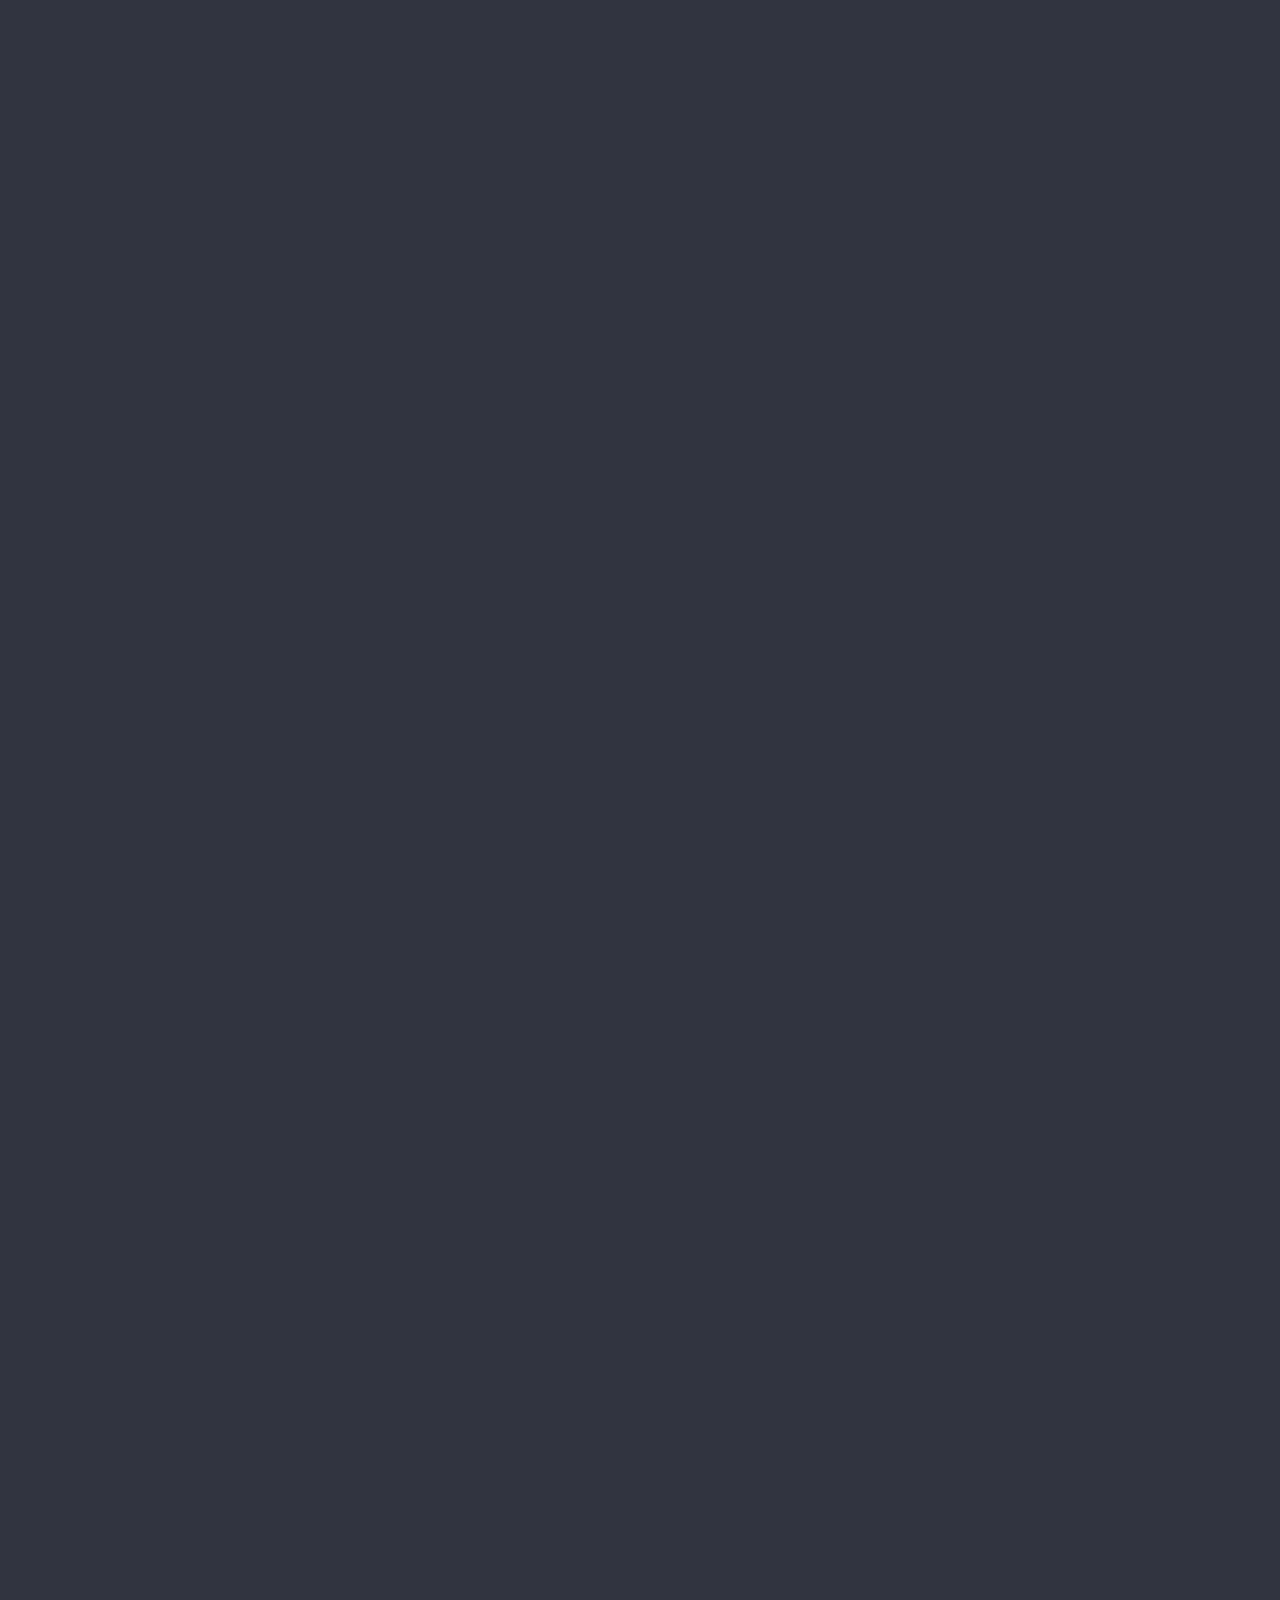
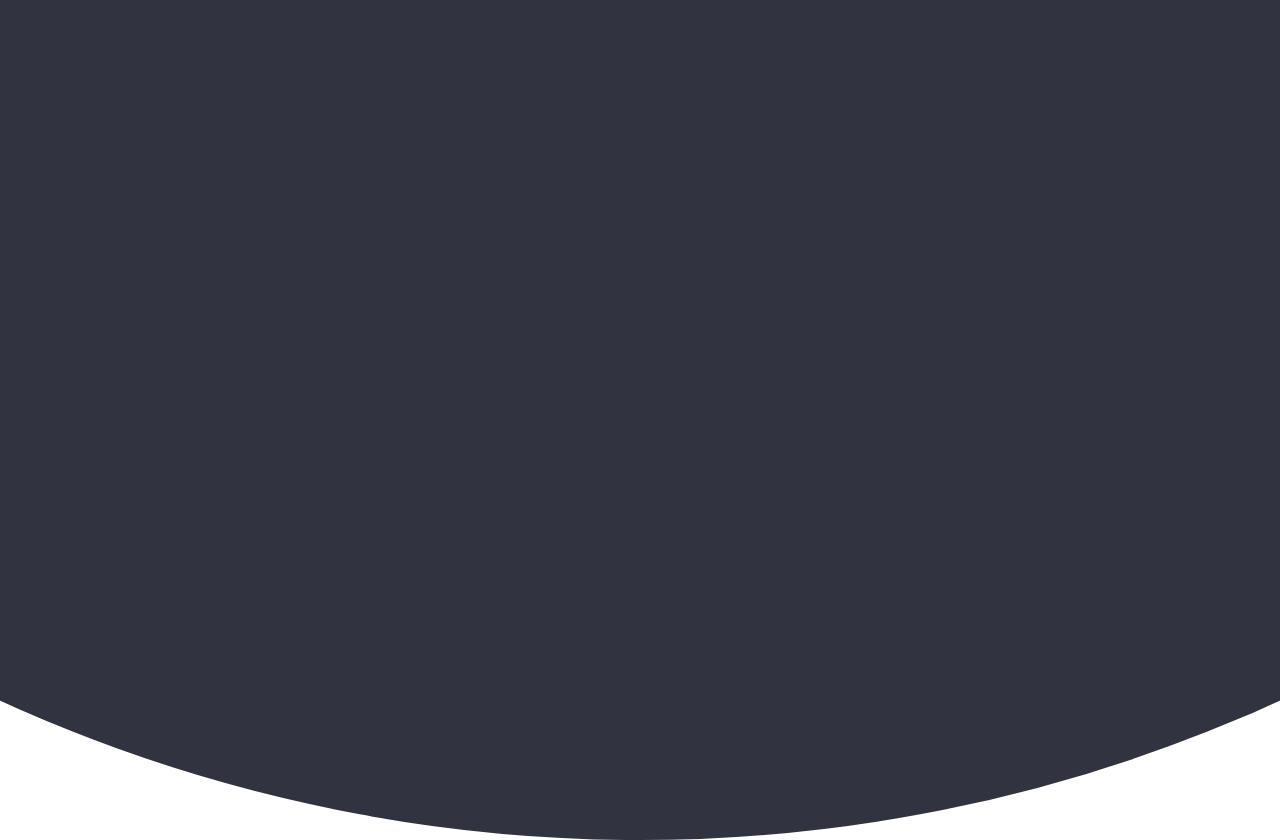
<file: index.html>
<!DOCTYPE html>
<html lang="en-US">

<head>
    <meta charset="utf-8">
    <meta http-equiv="X-UA-Compatible" content="IE=edge">
    <meta name="description" content="Pranay Narang's personal portfolio website">
    <meta name="keywords" content="Pranay Narang, pranay narang, pranay-narang, pranay Narang, Pranay narang">
    <meta name="google-site-verification" content="ZzemIgzE6nR1QP4IWzkQahAxt6rtMsVlhXksxbmWx30" />
    <meta name="robots" content="index,follow">
    <meta name="viewport" content="width=device-width, initial-scale=1">
    <meta name="theme-color" content="#2196f3">
    <title>Pranay Narang</title>
    <link rel="dns-prefetch" href="https://pranay-narang.github.io/">
    <link rel="stylesheet" href="style.css" media="screen" sizes="any">
    <link rel="image_src" href="https://pranay-narang.github.io/profile.jpg">
    <script type="application/ld+json">
        {
            "@context": "http://schema.org",
            "@type": "Person",
            "address": {
                "@type": "PostalAddress",
                "addressLocality": "Viman Nagar",
                "addressRegion": "MH",
                "postalCode": "411014"
            },
            "email": "mailto:pranaynarang@gmail.com",
            "image": "profile.jpg",
            "jobTitle": "Cloud Architect & DevOps Intern",
            "name": "Pranay Narang",
            "url": "https://pranay-narang.github.io",
            "sameAs": ["https://twitter.com/PranayNarang", "https://www.facebook.com/pranay.narang.9", "https://www.linkedin.com/in/pranay-narang/",
                "https://https://www.instagram.com/pranay.narang/", "https://github.com/Pranay-Narang"
            ]
        }
    </script>
</head>

<body>
    <aside class="profile-card">
        <header>
            <a onclick="trackClick('profilepic')" href="https://github.com/Pranay-Narang" target="_blank" rel="noopener">
                <img src="./assets/profile.jpg" alt="Profile Picture" />
            </a>
            <h1>Pranay Narang</h1>
            <h2>nTuring Technologies Pvt. Ltd</h2>
        </header>
        <div class="profile-bio">
            <i>Cloud Architect</i><br>
            <i>DevOps Enthusiast</i><br>
            <i>Android Developer</i>
        </div>
        <br>
        <ul class="profile-social-links">
            <li onclick="trackClick()">
                <a href="https://www.linkedin.com/in/pranay-narang/" target="_blank" rel="noopener">
                    <svg viewBox="0 0 6350 5400">
                        <path fill="#0e76a8"
                            d="M5878 5385 c-108 -29 -210 -121 -249 -223 -30 -79 -30 -186 1 -267 34 -89 132 -184 219 -213 152 -51 295 -13 404 107 175 195 84 513 -169 591 -75 23 -137 24 -206 5z m236 -70 c64 -30 119 -87 152 -159 29 -62 32 -168 8 -239 -20 -61 -93 -141 -158 -175 -44 -23 -63 -27 -141 -27 -78 0 -97 4 -140 27 -113 59 -168 146 -173 275 -4 72 -1 89 23 140 76 168 262 237 429 158z" />
                        <path fill="#0e76a8"
                            d="M5840 5029 l0 -201 116 4 116 3 29 33 c54 60 31 161 -42 179 l-29 8 55 82 c30 45 55 85 55 88 0 3 -15 5 -32 5 -30 0 -37 -7 -86 -85 -50 -80 -56 -85 -88 -85 l-34 0 0 85 0 85 -30 0 -30 0 0 -201z m212 -46 c21 -19 23 -52 4 -78 -11 -15 -30 -20 -85 -23 l-71 -4 0 61 0 61 67 0 c48 0 72 -5 85 -17z" />
                        <path fill="#0e76a8"
                            d="M279 5341 c-111 -36 -205 -125 -251 -238 l-23 -58 0 -2365 0 -2365 23 -58 c47 -114 134 -197 250 -236 61 -21 63 -21 2406 -21 2252 0 2347 1 2404 18 114 36 207 124 254 239 l23 58 0 2365 0 2365 -23 58 c-47 115 -140 203 -254 239 -57 17 -151 18 -2406 17 -2226 0 -2350 -1 -2403 -18z m1311 -2051 l0 -1270 -390 0 -390 0 0 1270 0 1270 390 0 390 0 0 -1270z m1290 608 c0 -368 5 -705 10 -758 19 -180 58 -287 137 -371 85 -91 211 -135 363 -126 228 13 343 137 380 410 6 48 10 354 10 793 l0 714 388 0 389 0 6 -677 c10 -1058 -7 -1249 -132 -1508 -139 -286 -407 -425 -821 -425 -285 0 -540 127 -697 347 -25 35 -49 63 -54 63 -5 0 -9 -74 -9 -170 l0 -170 -375 0 -375 0 0 1270 0 1270 390 0 390 0 0 -662z m-1610 -2249 c147 -23 274 -118 341 -254 33 -68 34 -72 34 -195 0 -122 -1 -127 -34 -195 -45 -92 -124 -171 -216 -216 -68 -33 -73 -34 -195 -34 -122 0 -127 1 -195 34 -180 88 -285 284 -255 479 33 216 211 374 440 391 8 0 44 -4 80 -10z" />
                    </svg>
                </a>
            </li>
            <li onclick="trackClick()">
                <a href="https://github.com/Pranay-Narang/" target="_blank" rel="noopener">
                    <svg viewBox="0 0 32 32">
                        <path fill="#000"
                            d="M16 0c-8.837 0-16 7.163-16 16s7.163 16 16 16 16-7.163 16-16-7.163-16-16-16zM25.502 25.502c-1.235 1.235-2.672 2.204-4.272 2.881-0.406 0.172-0.819 0.323-1.238 0.453v-2.398c0-1.26-0.432-2.188-1.297-2.781 0.542-0.052 1.039-0.125 1.492-0.219s0.932-0.229 1.438-0.406 0.958-0.388 1.359-0.633 0.786-0.563 1.156-0.953 0.68-0.833 0.93-1.328 0.448-1.089 0.594-1.781 0.219-1.456 0.219-2.289c0-1.615-0.526-2.99-1.578-4.125 0.479-1.25 0.427-2.609-0.156-4.078l-0.391-0.047c-0.271-0.031-0.758 0.083-1.461 0.344s-1.492 0.688-2.367 1.281c-1.24-0.344-2.526-0.516-3.859-0.516-1.344 0-2.625 0.172-3.844 0.516-0.552-0.375-1.075-0.685-1.57-0.93s-0.891-0.411-1.188-0.5-0.573-0.143-0.828-0.164-0.419-0.026-0.492-0.016-0.125 0.021-0.156 0.031c-0.583 1.479-0.635 2.839-0.156 4.078-1.052 1.135-1.578 2.51-1.578 4.125 0 0.833 0.073 1.596 0.219 2.289s0.344 1.286 0.594 1.781 0.56 0.938 0.93 1.328 0.755 0.708 1.156 0.953 0.854 0.456 1.359 0.633 0.984 0.313 1.438 0.406 0.95 0.167 1.492 0.219c-0.854 0.583-1.281 1.51-1.281 2.781v2.445c-0.472-0.14-0.937-0.306-1.394-0.5-1.6-0.677-3.037-1.646-4.272-2.881s-2.204-2.672-2.881-4.272c-0.7-1.655-1.055-3.414-1.055-5.23s0.355-3.575 1.055-5.23c0.677-1.6 1.646-3.037 2.881-4.272s2.672-2.204 4.272-2.881c1.655-0.7 3.415-1.055 5.23-1.055s3.575 0.355 5.23 1.055c1.6 0.677 3.037 1.646 4.272 2.881s2.204 2.672 2.881 4.272c0.7 1.655 1.055 3.415 1.055 5.23s-0.355 3.575-1.055 5.23c-0.677 1.6-1.646 3.037-2.881 4.272z" />
                    </svg>
                </a>
            </li>
            <li onclick="trackClick()">
                <a href="https://twitter.com/PranayNarang" target="_blank" rel="noopener">
                    <svg viewBox="0 0 32 32">
                        <path fill="#55ACEE"
                            d="M32 6.076c-1.177 0.522-2.443 0.875-3.771 1.034 1.355-0.813 2.396-2.099 2.887-3.632-1.269 0.752-2.674 1.299-4.169 1.593-1.198-1.276-2.904-2.073-4.792-2.073-3.626 0-6.565 2.939-6.565 6.565 0 0.515 0.058 1.016 0.17 1.496-5.456-0.274-10.294-2.888-13.532-6.86-0.565 0.97-0.889 2.097-0.889 3.301 0 2.278 1.159 4.287 2.921 5.465-1.076-0.034-2.088-0.329-2.974-0.821-0.001 0.027-0.001 0.055-0.001 0.083 0 3.181 2.263 5.834 5.266 6.437-0.551 0.15-1.131 0.23-1.73 0.23-0.423 0-0.834-0.041-1.235-0.118 0.835 2.608 3.26 4.506 6.133 4.559-2.247 1.761-5.078 2.81-8.154 2.81-0.53 0-1.052-0.031-1.566-0.092 2.905 1.863 6.356 2.95 10.064 2.95 12.076 0 18.679-10.004 18.679-18.68 0-0.285-0.006-0.568-0.019-0.849 1.283-0.926 2.396-2.082 3.276-3.398z" />
                    </svg>
                </a>
            </li>
        </ul>
    </aside>
</body>
<script type="text/javascript">
    // events tracking with GA
    // ga('send', 'event', [eventCategory], [eventAction], [eventLabel], [eventValue], [fieldsObject]);
    function trackClick() {
        ga('send', 'event', 'button', 'click', event.target.href, 1);
    }
    if ('serviceWorker' in navigator) {
        navigator.serviceWorker.register('service-worker.js');
    }
</script>
<script src="./service-worker.js" charset="utf-8" async></script>

</html>
</file>
<file: style.css>
@import url(https://fonts.googleapis.com/css?family=Roboto);
html {
    height: 100%;
}

body {
    background-image: url("./assets/background.jpg");
    background-size: cover;
    background-position: center;
    background-repeat: no-repeat;
    position: fixed;
    padding: 0px;
    margin: 0px;
    width: 100%;
    height: 100%;
    font: normal 14px/1.618em "Roboto", sans-serif;
    -webkit-font-smoothing: antialiased;
}

body:before {
    content: "";
    height: 0px;
    padding: 0px;
    border: 110em solid #313440;
    position: absolute;
    left: 50%;
    top: 100%;
    z-index: 2;
    display: block;
    -webkit-border-radius: 50%;
    border-radius: 50%;
    -webkit-transform: translate(-50%, -50%);
    transform: translate(-50%, -50%);
    -webkit-animation: puff 0.5s 1.8s cubic-bezier(0.55, 0.055, 0.675, 0.19) forwards, borderRadius 0.2s 2.3s linear forwards;
    animation: puff 0.5s 1.8s cubic-bezier(0.55, 0.055, 0.675, 0.19) forwards, borderRadius 0.2s 2.3s linear forwards;
}

h1,
h2 {
    font-weight: 500;
    margin: 0px 0px 5px 0px;
}

h1 {
    font-size: 24px;
}

h2 {
    font-size: 16px;
}

p {
    margin: 0px;
}

.profile-card {
    background: #FFB300;
    width: 56px;
    height: 56px;
    position: absolute;
    left: 50%;
    top: 50%;
    z-index: 2;
    overflow: hidden;
    opacity: 0;
    margin-top: 70px;
    -webkit-transform: translate(-50%, -50%);
    transform: translate(-50%, -50%);
    -webkit-border-radius: 50%;
    border-radius: 50%;
    -webkit-box-shadow: 0px 3px 6px rgba(0, 0, 0, 0.16), 0px 3px 6px rgba(0, 0, 0, 0.23);
    box-shadow: 0px 3px 6px rgba(0, 0, 0, 0.16), 0px 3px 6px rgba(0, 0, 0, 0.23);
    -webkit-animation: init 0.5s 0.2s cubic-bezier(0.55, 0.055, 0.675, 0.19) forwards, moveDown 1s 0.8s cubic-bezier(0.6, -0.28, 0.735, 0.045) forwards, moveUp 1s 1.8s cubic-bezier(0.175, 0.885, 0.32, 1.275) forwards, materia 0.5s 2.7s cubic-bezier(0.86, 0, 0.07, 1) forwards;
    animation: init 0.5s 0.2s cubic-bezier(0.55, 0.055, 0.675, 0.19) forwards, moveDown 1s 0.8s cubic-bezier(0.6, -0.28, 0.735, 0.045) forwards, moveUp 1s 1.8s cubic-bezier(0.175, 0.885, 0.32, 1.275) forwards, materia 0.5s 2.7s cubic-bezier(0.86, 0, 0.07, 1) forwards;
}

.profile-card header {
    width: 179px;
    height: 280px;
    padding: 40px 20px 30px 20px;
    display: inline-block;
    float: left;
    border-right: 2px dashed #EEEEEE;
    background: #FFFFFF;
    color: #000000;
    margin-top: 50px;
    opacity: 0;
    text-align: center;
    -webkit-animation: moveIn 1s 3.1s ease forwards;
    animation: moveIn 1s 3.1s ease forwards;
}

.profile-card header h1 {
    color: #FF5722;
}

.profile-card header a {
    display: inline-block;
    text-align: center;
    position: relative;
    margin: 25px 30px;
}

.profile-card header a>img {
    width: 120px;
    max-width: 100%;
    -webkit-border-radius: 50%;
    border-radius: 50%;
    -webkit-transition: -webkit-box-shadow 0.3s ease;
    transition: box-shadow 0.3s ease;
    -webkit-box-shadow: 0px 0px 0px 8px rgba(0, 0, 0, 0.06);
    box-shadow: 0px 0px 0px 8px rgba(0, 0, 0, 0.06);
}

.profile-card header a:hover>img {
    -webkit-box-shadow: 0px 0px 0px 12px rgba(0, 0, 0, 0.1);
    box-shadow: 0px 0px 0px 12px rgba(0, 0, 0, 0.1);
}

.profile-card .profile-bio {
    width: 175px;
    height: 180px;
    display: inline-block;
    float: right;
    padding: 50px 20px 30px 20px;
    background: #FFFFFF;
    color: #333333;
    margin-top: 50px;
    text-align: center;
    opacity: 0;
    -webkit-animation: moveIn 1s 3.1s ease forwards;
    animation: moveIn 1s 3.1s ease forwards;
}

.profile-social-links {
    width: 218px;
    display: inline-block;
    float: right;
    margin: 0px;
    padding: 15px 20px;
    background: #FFFFFF;
    margin-top: 50px;
    text-align: center;
    opacity: 0;
    -webkit-box-sizing: border-box;
    box-sizing: border-box;
    -webkit-animation: moveIn 1s 3.1s ease forwards;
    animation: moveIn 1s 3.1s ease forwards;
}

.profile-social-links li {
    list-style: none;
    margin: -5px 0px 0px 0px;
    padding: 0px;
    float: left;
    width: 33.3%;
    text-align: center;
}

.profile-social-links li a {
    display: inline-block;
    width: 24px;
    height: 24px;
    padding: 6px;
    position: relative;
    overflow: hidden!important;
    -webkit-border-radius: 50%;
    border-radius: 50%;
}

.profile-social-links li a img {
    position: relative;
    z-index: 1;
}

.profile-social-links li a:before {
    display: block;
    content: "";
    background: rgba(0, 0, 0, 0.3);
    position: absolute;
    left: 0px;
    top: 0px;
    width: 36px;
    height: 36px;
    opacity: 1;
    -webkit-transition: transform 0.4s ease, opacity 1s ease-out;
    transition: transform 0.4s ease, opacity 1s ease-out;
    -webkit-transform: scale3d(0, 0, 1);
    transform: scale3d(0, 0, 1);
    -webkit-border-radius: 50%;
    border-radius: 50%;
}

.profile-social-links li a:hover:before {
    -webkit-animation: ripple 1s ease forwards;
    animation: ripple 1s ease forwards;
}

.profile-social-links li a img,
.profile-social-links li a svg {
    width: 24px;
}

@-webkit-keyframes init {
    0% {
        width: 0px;
        height: 0px;
    }
    100% {
        width: 56px;
        height: 56px;
        margin-top: 0px;
        opacity: 1;
    }
}

@keyframes init {
    0% {
        width: 0px;
        height: 0px;
    }
    100% {
        width: 56px;
        height: 56px;
        margin-top: 0px;
        opacity: 1;
    }
}

@-webkit-keyframes puff {
    0% {
        top: 100%;
        height: 0px;
        padding: 0px;
    }
    100% {
        top: 50%;
        height: 100%;
        padding: 0px 100%;
    }
}

@keyframes puff {
    0% {
        top: 100%;
        height: 0px;
        padding: 0px;
    }
    100% {
        top: 50%;
        height: 100%;
        padding: 0px 100%;
    }
}

@-webkit-keyframes borderRadius {
    0% {
        -webkit-border-radius: 50%;
    }
    100% {
        -webkit-border-radius: 0px;
    }
}

@keyframes borderRadius {
    0% {
        -webkit-border-radius: 50%;
    }
    100% {
        border-radius: 0px;
    }
}

@-webkit-keyframes moveDown {
    0% {
        top: 50%;
    }
    50% {
        top: 40%;
    }
    100% {
        top: 100%;
    }
}

@keyframes moveDown {
    0% {
        top: 50%;
    }
    50% {
        top: 40%;
    }
    100% {
        top: 100%;
    }
}

@-webkit-keyframes moveUp {
    0% {
        background: #FFB300;
        top: 100%;
    }
    50% {
        top: 40%;
    }
    100% {
        top: 50%;
        background: #E0E0E0;
    }
}

@keyframes moveUp {
    0% {
        background: #FFB300;
        top: 100%;
    }
    50% {
        top: 40%;
    }
    100% {
        top: 50%;
        background: #E0E0E0;
    }
}

@-webkit-keyframes materia {
    0% {
        background: #E0E0E0;
    }
    50% {
        -webkit-border-radius: 4px;
    }
    100% {
        width: 440px;
        height: 280px;
        background: #FFFFFF;
        -webkit-border-radius: 4px;
    }
}

@keyframes materia {
    0% {
        background: #E0E0E0;
    }
    50% {
        border-radius: 4px;
    }
    100% {
        width: 440px;
        height: 280px;
        background: #FFFFFF;
        border-radius: 4px;
    }
}

@-webkit-keyframes moveIn {
    0% {
        margin-top: 50px;
        opacity: 0;
    }
    100% {
        opacity: 1;
        margin-top: -20px;
    }
}

@keyframes moveIn {
    0% {
        margin-top: 50px;
        opacity: 0;
    }
    100% {
        opacity: 1;
        margin-top: -20px;
    }
}

@-webkit-keyframes scaleIn {
    0% {
        -webkit-transform: scale(0);
    }
    100% {
        -webkit-transform: scale(1);
    }
}

@keyframes scaleIn {
    0% {
        transform: scale(0);
    }
    100% {
        transform: scale(1);
    }
}

@-webkit-keyframes ripple {
    0% {
        transform: scale3d(0, 0, 0);
    }
    50%,
    100% {
        -webkit-transform: scale3d(1, 1, 1);
    }
    100% {
        opacity: 0;
    }
}

@keyframes ripple {
    0% {
        transform: scale3d(0, 0, 0);
    }
    50%,
    100% {
        transform: scale3d(1, 1, 1);
    }
    100% {
        opacity: 0;
    }
}

@media screen and (min-aspect-ratio:4/3) {
    body {
        background-size: 100% auto;
    }
    body:before {
        width: 0px;
    }
    @-webkit-keyframes puff {
        0% {
            top: 100%;
            width: 0px;
            padding-bottom: 0px;
        }
        100% {
            top: 50%;
            width: 100%;
            padding-bottom: 100%;
        }
    }
    @keyframes puff {
        0% {
            top: 100%;
            width: 0px;
            padding-bottom: 0px;
        }
        100% {
            top: 50%;
            width: 100%;
            padding-bottom: 100%;
        }
    }
}

@media screen and (min-height:480px) {
    .profile-card header {
        width: auto;
        height: auto;
        padding: 30px 20px;
        display: block;
        float: none;
        border-right: none;
    }
    .profile-card .profile-bio {
        width: auto;
        height: auto;
        padding: 15px 20px 30px 20px;
        display: block;
        float: none;
    }
    .profile-social-links {
        width: 100%;
        display: block;
        float: none;
    }
    @-webkit-keyframes materia {
        0% {
            background: #E0E0E0;
        }
        50% {
            -webkit-border-radius: 4px;
        }
        100% {
            width: 280px;
            height: 440px;
            background: #FFFFFF;
            -webkit-border-radius: 4px;
        }
    }
    @keyframes materia {
        0% {
            background: #E0E0E0;
        }
        50% {
            border-radius: 4px;
        }
        100% {
            width: 280px;
            height: 440px;
            background: #FFFFFF;
            border-radius: 4px;
        }
    }
}
</file>
